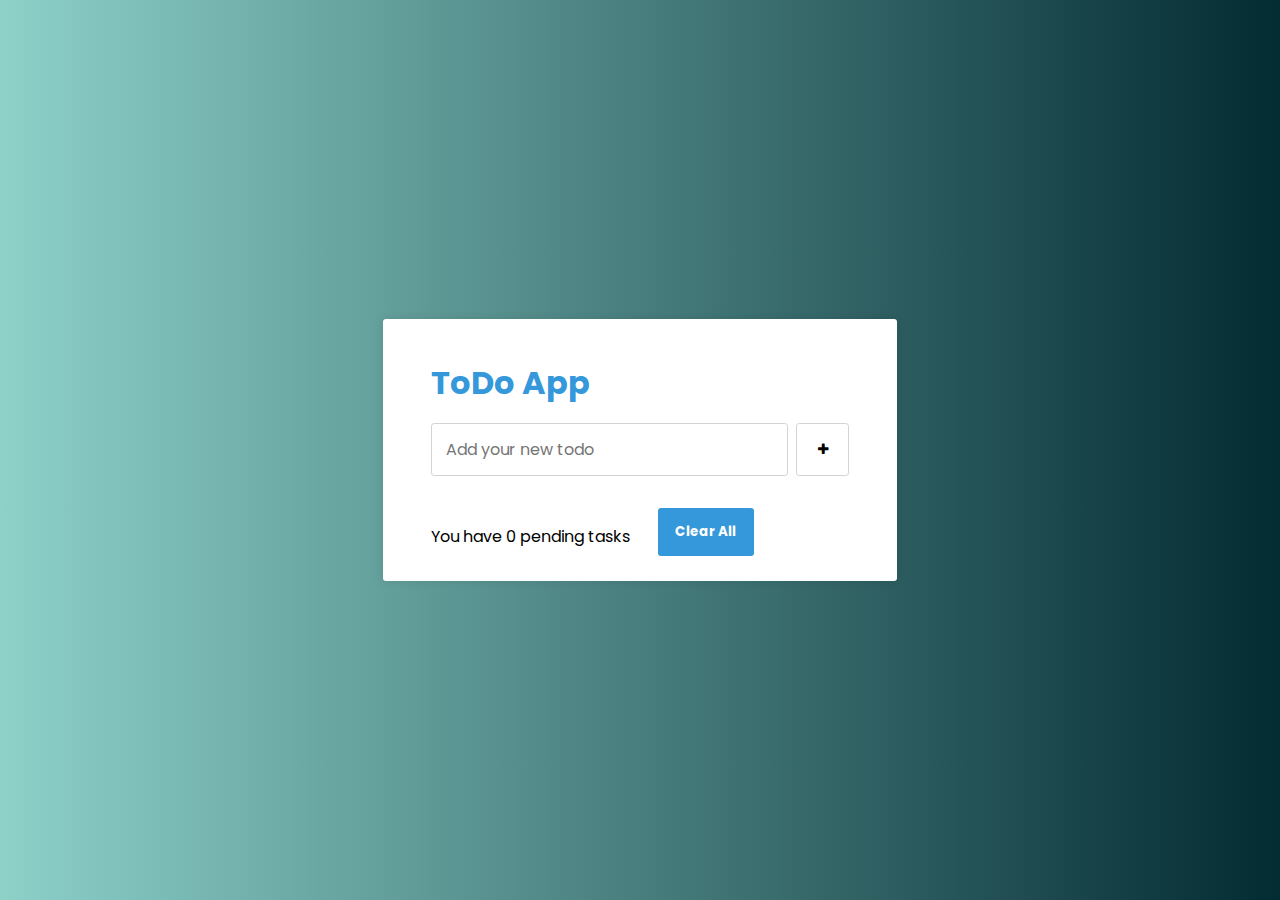
<file: New/index.html>
<!DOCTYPE html>
<html lang="en">
<head>
  <meta charset="UTF-8">
  <meta name="viewport" content="width=device-width, initial-scale=1.0">
  <link rel="stylesheet" href="new.css">
  <link rel="stylesheet" href="https://cdnjs.cloudflare.com/ajax/libs/font-awesome/4.7.0/css/font-awesome.min.css">
  <script src="script.js"></script>
  <title>ToDo App</title>
</head>

<body>
  <div class="main">

    <div class="container">
        <h1 id="heading">ToDo App</h1>

        <div class = 'taskInput'>
            <input type="text" id="myInput" class="enter" placeholder="Add your new todo" maxlength="30">
            <button id="addButton" onclick="addTask()" class="icon1"><i class="fa fa-plus"></i></button>
        </div>

      <ul id="taskList" class="tasks"></ul>
      <div class="ClearAll">
        <p class="clear item">You have <span id="pendingTasks">0</span> pending tasks</p>
        <button id="clearButton" class="button" onclick="clearAllTasks()">Clear All</button>
      </div>
    </div>
  </div>
  <script src="script.js"></script>
</body>
</html>

<!-- <button class="delete-button" onclick="taskAction(event, 'delete')" ></button> -->
</file>
<file: New/new.css>
@import url('https://fonts.googleapis.com/css2?family=Poppins:wght@100;200&display=swap');

body{
    background: linear-gradient(to right, rgb(141, 209, 201), rgb(3, 43, 50));
    font-family: 'Poppins', sans-serif;
    margin: 0;
    display: flex;
    justify-content: center; /* Horizontally center content */
    align-items: center;
    min-height: 100vh;
    font-family: 'Poppins', sans-serif;
    animation: Play 1s ease-in-out;
}

@keyframes Play {
    0% { opacity: 0; transform: scale(0.5); }
    100% { opacity: 1; transform: scale(1); }
  }

#heading{
    padding: 1.5rem 2rem 0 0;
    color: #3498db;
    text-align: left;
}

.container{
    display: flex;
    flex-direction: column;
    background-color: #ffffff;
    box-shadow: 0px 0px 10px rgba(0, 0, 0, 0.1);
    box-sizing: border-box;
    border-radius: 3px;
    gap: 1rem;
    padding: 1rem 3rem;
}

ul, li, h1, input{
    margin:0;
    padding:0;
}

.button{
    display: inline-block;
    padding: 8px 12px;
    background-color: #3498db;
    color: white;
    cursor: pointer;
    border-radius: 3px;
    border:none;
    font-family: 'Poppins', sans-serif;
    text-align: center;
    margin-left: 28px;
    font-weight:bolder;
    width: 6rem;
    height: 3rem;
}

li {
    
    border: 0.075rem solid lightgrey;
    background-color: lightgrey;
    display: flex;
    padding: 0.8rem 0.9rem 0.8rem 0.9rem;
    width: calc(100% - 2rem);
    white-space: nowrap;
    overflow: hidden;
    text-overflow: ellipsis;
    border-radius: 0.2rem;
}

.icon1{  /*this is the plus icon */
    display:flex;
    justify-content: center;
    align-items: center;
    width: 4rem;
    border: 0.075rem solid lightgray;
    background-color: white;
    /* padding: .5rem .3rem .3rem 1rem; */
    border-radius: .2rem;
    transition: background-color 0.3s ease-in-out, color 0.3s ease-in-out;
}

.icon1:hover {    /*this is the plus icon */
    background-color:#3498db;
    color: white;
  }


.enter{
    display: flex;
    padding: 0.8rem 0.9rem 0.8rem 0.9rem;
    width: 100%;
    border-radius: 0.2rem;
    border: 0.1rem solid lightgrey;
    font-size: medium;
    font-family: 'Poppins', sans-serif;
    transition: border-color 0.3s ease-in-out;
}

.enter:focus {
    /* border-color: red; */
}

.task{
    display: flex;
    justify-content: space-between;
    align-items: center;
    font-family: 'Poppins', sans-serif;
    gap: 0.5rem;
}

.taskInput{
    display: flex;
    flex-direction: row;
    background-color: #ffffff;
    gap: .5rem;
}

#addTask {
    display: flex;
    justify-content: space-between;
    gap: .5rem;
}

.ClearAll{
    display: flex;
    justify-content: left;
    background-color: white;
    border: none;
}

#taskList {
    max-height:14rem; /* Adjust the height as needed */
    overflow-y: auto; 
    /* padding: 10px; */
    margin: 0;
}

.complete-button, .delete-button{
    border: .20rem solid lightgrey;
    transition: background-color 0.3s ease-in-out, color 0.3s ease-in-out;
    cursor: pointer;
    opacity: .5;
    transition: opacity 0.3s ease-in-out;

}


.complete-button:hover, .delete-button:hover {
    background-color:#3498db;
    color: white;
    opacity: 1;
    
}
.checkDelete{
    display: flex;
    justify-content: end;
    gap:1rem;
}


 .strike-off{
    text-decoration: line-through;
    color:black;
  }
</file>
